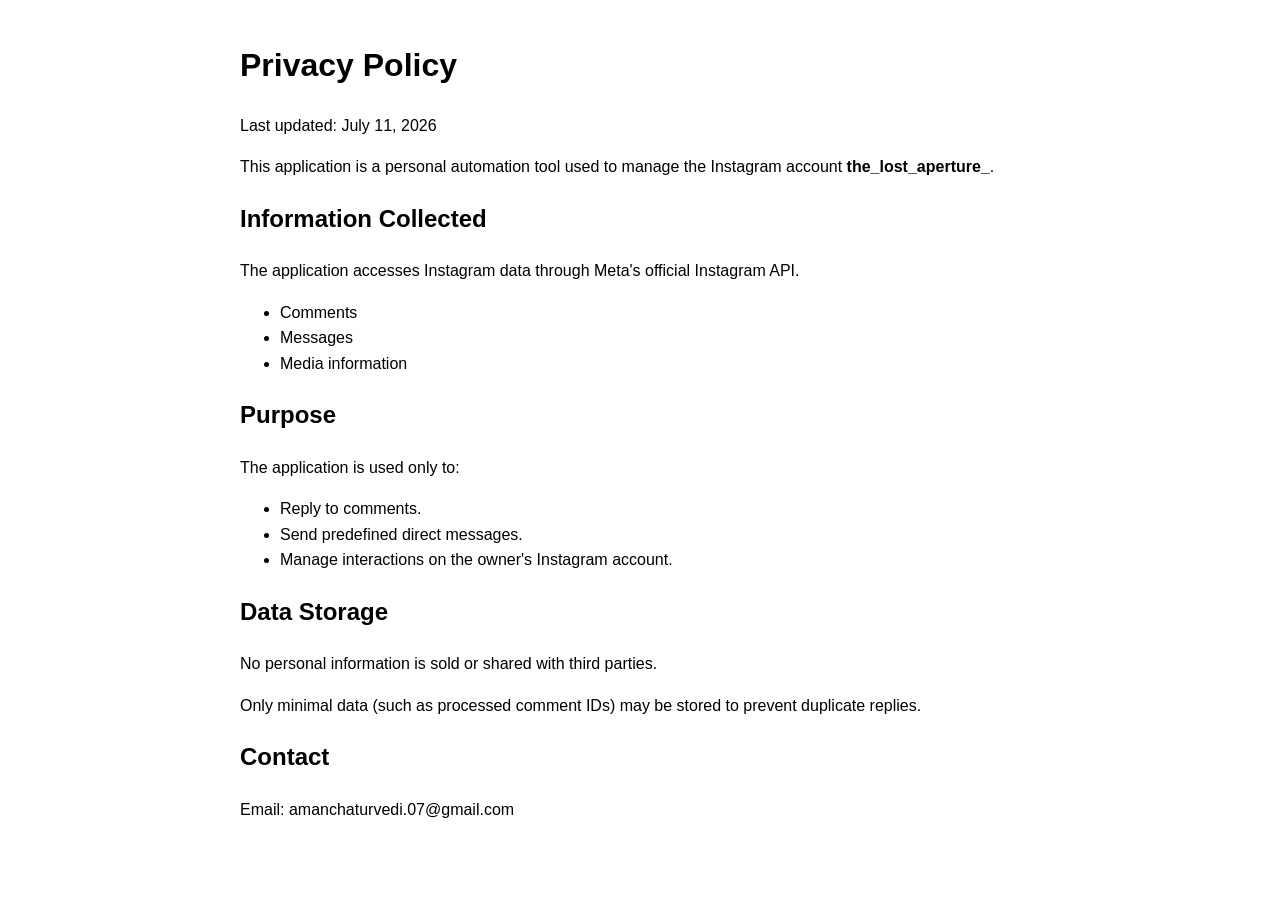
<file: index.html>
<!DOCTYPE html>
<html>
<head>
    <title>Privacy Policy</title>
</head>
<body style="font-family: Arial; max-width: 800px; margin: 40px auto; line-height:1.6">
<h1>Privacy Policy</h1>

<p>Last updated: July 11, 2026</p>

<p>This application is a personal automation tool used to manage the Instagram account <strong>the_lost_aperture_</strong>.</p>

<h2>Information Collected</h2>

<p>The application accesses Instagram data through Meta's official Instagram API.</p>

<ul>
    <li>Comments</li>
    <li>Messages</li>
    <li>Media information</li>
</ul>

<h2>Purpose</h2>

<p>The application is used only to:</p>

<ul>
    <li>Reply to comments.</li>
    <li>Send predefined direct messages.</li>
    <li>Manage interactions on the owner's Instagram account.</li>
</ul>

<h2>Data Storage</h2>

<p>No personal information is sold or shared with third parties.</p>

<p>Only minimal data (such as processed comment IDs) may be stored to prevent duplicate replies.</p>

<h2>Contact</h2>

<p>Email: amanchaturvedi.07@gmail.com</p>

</body>
</html>
</file>
